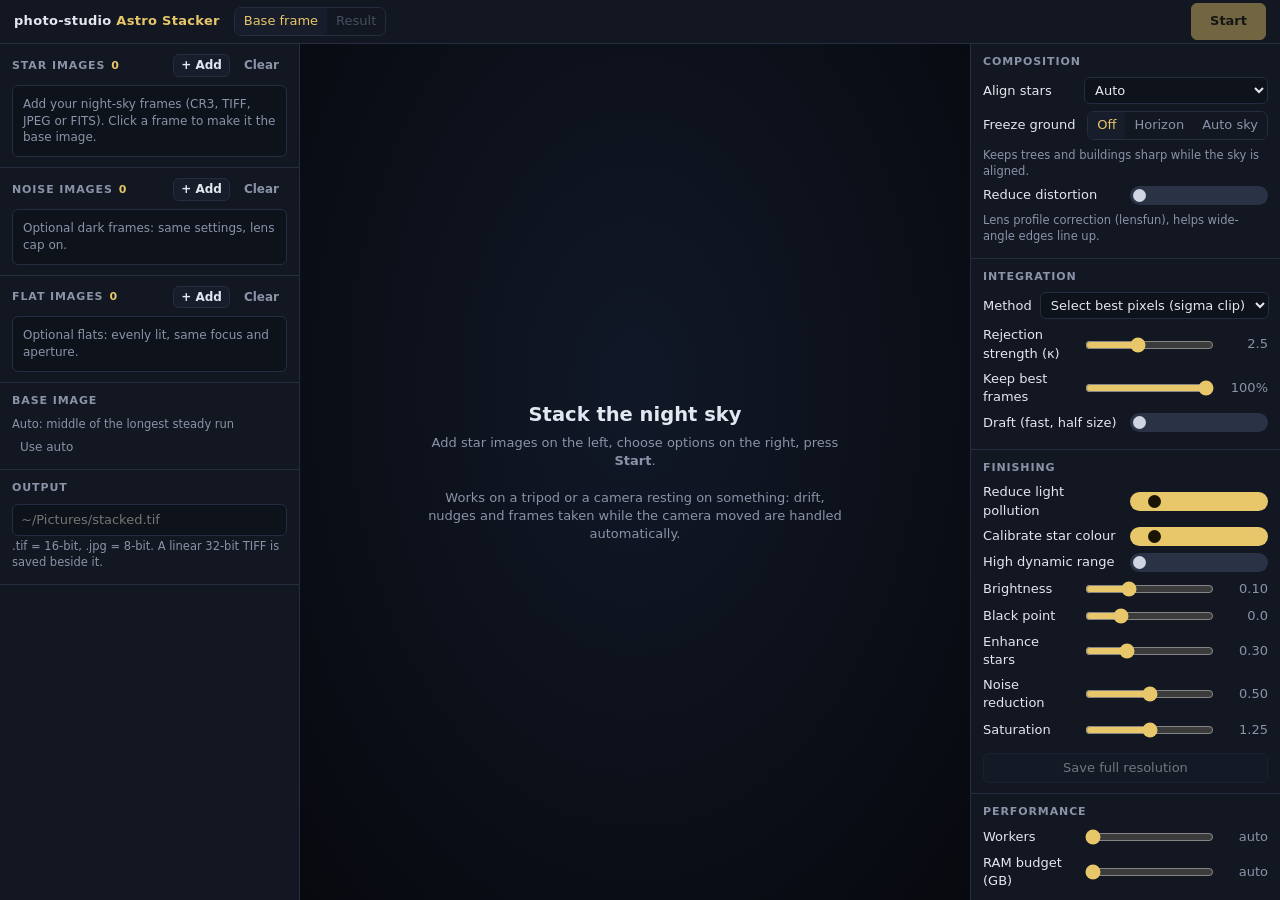
<file: photostudio/astro/static/astro.html>
<!doctype html>
<html lang="en">
<head>
<meta charset="utf-8">
<meta name="viewport" content="width=device-width, initial-scale=1">
<title>Astro Stacker</title>
<link rel="icon" href="data:image/svg+xml,%3Csvg xmlns='http://www.w3.org/2000/svg' viewBox='0 0 16 16'%3E%3Crect width='16' height='16' rx='3' fill='%23101522'/%3E%3Cpath d='M8 2l1.4 4.1H14l-3.6 2.6 1.4 4.3L8 10.4 4.2 13l1.4-4.3L2 6.1h4.6z' fill='%23e8c66a'/%3E%3C/svg%3E">
<style>
:root{--bg:#0b0e15;--panel:#121722;--panel2:#171d2b;--line:#252d40;--text:#e3e7f0;--dim:#8a93a8;--acc:#e8c66a;--acc2:#6aa8e8;--bad:#e86a6a;--ok:#7bd88f}
*{box-sizing:border-box}html,body{height:100%;margin:0}
body{background:var(--bg);color:var(--text);font:13px/1.4 system-ui,-apple-system,"Segoe UI",sans-serif;display:grid;grid-template-rows:44px 1fr;overflow:hidden}
header{display:flex;align-items:center;gap:14px;padding:0 14px;border-bottom:1px solid var(--line);background:var(--panel)}
header .brand{font-weight:650;letter-spacing:.3px}header .brand b{color:var(--acc)}
header .sp{flex:1}
main{display:grid;grid-template-columns:300px 1fr 310px;min-height:0}
aside{background:var(--panel);overflow:auto;border-right:1px solid var(--line)}
aside.right{border-right:0;border-left:1px solid var(--line)}
section{border-bottom:1px solid var(--line);padding:10px 12px}
section h3{margin:0 0 8px;font-size:11px;letter-spacing:.9px;text-transform:uppercase;color:var(--dim);display:flex;align-items:center;gap:6px}
section h3 .n{color:var(--acc);font-weight:600}
section h3 .sp{flex:1}
button{background:var(--panel2);color:var(--text);border:1px solid var(--line);border-radius:6px;padding:5px 10px;font:inherit;cursor:pointer}
button:hover{border-color:#3a4560}button:disabled{opacity:.45;cursor:default}
button.primary{background:var(--acc);color:#1a1405;border-color:var(--acc);font-weight:650;padding:8px 18px}
button.small{padding:2px 7px;font-size:12px}button.ghost{background:none;border-color:transparent;color:var(--dim)}
.list{max-height:150px;overflow:auto;border:1px solid var(--line);border-radius:6px;background:#0e121b}
.list:empty::after{content:attr(data-empty);display:block;padding:10px;color:var(--dim);font-size:12px}
.item{display:flex;align-items:center;gap:6px;padding:3px 8px;font-size:12px;cursor:pointer;white-space:nowrap}
.item:hover{background:var(--panel2)}.item.base{color:var(--acc)}.item .nm{flex:1;overflow:hidden;text-overflow:ellipsis}
.item .x{color:var(--dim);visibility:hidden}.item:hover .x{visibility:visible}
.row{display:flex;align-items:center;gap:8px;margin:7px 0}.row label{flex:1;color:var(--text)}
.row .val{width:44px;text-align:right;color:var(--dim);font-variant-numeric:tabular-nums}
input[type=range]{flex:1.2;accent-color:var(--acc)}
input[type=text]{width:100%;background:#0e121b;border:1px solid var(--line);color:var(--text);border-radius:6px;padding:6px 8px;font:inherit}
select{background:#0e121b;color:var(--text);border:1px solid var(--line);border-radius:6px;padding:4px 6px;font:inherit}
.seg{display:inline-flex;border:1px solid var(--line);border-radius:7px;overflow:hidden}
.seg button{border:0;border-radius:0;background:none;color:var(--dim);padding:4px 9px}
.seg button.on{background:var(--panel2);color:var(--acc)}
.switch{position:relative;width:34px;height:19px;flex:none}
.switch input{opacity:0;width:0;height:0}
.switch span{position:absolute;inset:0;background:#2a3245;border-radius:20px;transition:.15s}
.switch span::after{content:"";position:absolute;left:3px;top:3px;width:13px;height:13px;border-radius:50%;background:#cfd5e2;transition:.15s}
.switch input:checked+span{background:var(--acc)}.switch input:checked+span::after{transform:translateX(15px);background:#1a1405}
.hint{color:var(--dim);font-size:11.5px;margin:2px 0 4px}
#stage{position:relative;display:grid;place-items:center;min-height:0;background:radial-gradient(ellipse at 50% 40%,#111827,#07090e)}
#view{position:relative;max-width:calc(100% - 32px);max-height:calc(100% - 120px)}
#view img{display:block;max-width:100%;max-height:calc(100vh - 210px);border-radius:4px;box-shadow:0 10px 40px #0009}
#horizon{position:absolute;left:0;right:0;height:0;border-top:2px dashed var(--acc2);cursor:ns-resize;display:none}
#horizon::before{content:"drag: ground below this line";position:absolute;right:6px;top:-20px;font-size:11px;color:var(--acc2);background:#0b0e15cc;padding:1px 6px;border-radius:4px}
#horizon.on{display:block}#groundshade{position:absolute;left:0;right:0;bottom:0;background:#6aa8e81a;display:none;pointer-events:none}
#empty{color:var(--dim);text-align:center;max-width:420px}#empty h2{color:var(--text);font-weight:600;margin:0 0 6px}
#bar{position:absolute;left:16px;right:16px;bottom:12px;background:#0e121bcc;border:1px solid var(--line);border-radius:10px;padding:10px 12px;backdrop-filter:blur(6px);display:none}
#bar.on{display:block}#bar .top{display:flex;gap:10px;align-items:center}
#bar .pbar{flex:1;height:6px;background:#1f2636;border-radius:4px;overflow:hidden}#bar .pbar i{display:block;height:100%;width:0;background:linear-gradient(90deg,var(--acc2),var(--acc));transition:width .3s}
#bar .msg{color:var(--dim);font-size:12px;min-width:220px;text-align:right;white-space:nowrap;overflow:hidden;text-overflow:ellipsis}
#log{max-height:96px;overflow:auto;font:11.5px/1.45 ui-monospace,monospace;color:var(--dim);margin-top:8px;white-space:pre-wrap}
.stats{display:grid;grid-template-columns:1fr 1fr;gap:6px;margin-top:6px}
.stat{background:var(--panel2);border:1px solid var(--line);border-radius:7px;padding:6px 8px}
.stat b{display:block;font-size:16px;color:var(--acc);font-variant-numeric:tabular-nums}.stat span{color:var(--dim);font-size:11px}
.dlg{position:fixed;inset:0;background:#0009;display:none;place-items:center;z-index:9}.dlg.on{display:grid}
.dlg .box{width:min(760px,94vw);height:min(560px,88vh);background:var(--panel);border:1px solid var(--line);border-radius:12px;display:grid;grid-template-rows:auto auto 1fr auto}
.dlg .hd{padding:12px 14px;display:flex;gap:10px;align-items:center;border-bottom:1px solid var(--line)}
.dlg .path{padding:8px 14px;color:var(--dim);font-size:12px;display:flex;gap:6px;align-items:center}
.dlg .files{overflow:auto;padding:4px 8px}.dlg .ft{padding:10px 14px;border-top:1px solid var(--line);display:flex;gap:8px;align-items:center}
.f{display:flex;gap:8px;align-items:center;padding:4px 8px;border-radius:6px;cursor:pointer;user-select:none}
.f:hover{background:var(--panel2)}.f.sel{background:#e8c66a22;color:var(--acc)}.f .ic{width:16px;color:var(--dim)}
.toast{position:fixed;left:50%;top:56px;transform:translateX(-50%);background:var(--panel2);border:1px solid var(--line);padding:8px 14px;border-radius:8px;display:none;z-index:10}
.toast.on{display:block}.toast.err{border-color:var(--bad);color:#ffd0d0}
@media (max-width:1000px){main{grid-template-columns:1fr}aside{max-height:none}#stage{min-height:60vh}body{overflow:auto}}
</style>
</head>
<body>
<header>
  <div class="brand">photo-studio <b>Astro Stacker</b></div>
  <div class="seg" id="viewseg" title="Show the base frame or the stacked result">
    <button data-v="base" class="on">Base frame</button><button data-v="result" disabled>Result</button>
  </div>
  <div class="sp"></div>
  <button id="cancel" class="ghost" hidden>Cancel</button>
  <button id="start" class="primary" disabled>Start</button>
</header>
<main>
<aside>
  <section>
    <h3>Star images <span class="n" id="n-lights">0</span><span class="sp"></span><button class="small" data-add="lights">+ Add</button><button class="small ghost" data-clear="lights">Clear</button></h3>
    <div class="list" id="l-lights" data-empty="Add your night-sky frames (CR3, TIFF, JPEG or FITS). Click a frame to make it the base image."></div>
  </section>
  <section>
    <h3>Noise images <span class="n" id="n-darks">0</span><span class="sp"></span><button class="small" data-add="darks">+ Add</button><button class="small ghost" data-clear="darks">Clear</button></h3>
    <div class="list" id="l-darks" data-empty="Optional dark frames: same settings, lens cap on."></div>
  </section>
  <section>
    <h3>Flat images <span class="n" id="n-flats">0</span><span class="sp"></span><button class="small" data-add="flats">+ Add</button><button class="small ghost" data-clear="flats">Clear</button></h3>
    <div class="list" id="l-flats" data-empty="Optional flats: evenly lit, same focus and aperture."></div>
  </section>
  <section>
    <h3>Base image</h3>
    <div id="basename" class="hint">Auto: middle of the longest steady run</div>
    <button class="small ghost" id="baseauto">Use auto</button>
  </section>
  <section>
    <h3>Output</h3>
    <input type="text" id="out" placeholder="~/Pictures/stacked.tif">
    <div class="hint">.tif = 16-bit, .jpg = 8-bit. A linear 32-bit TIFF is saved beside it.</div>
  </section>
  <section id="results" hidden>
    <h3>Result</h3>
    <div class="stats" id="stats"></div>
    <div id="notes" class="hint" style="margin-top:8px"></div>
  </section>
</aside>

<div id="stage">
  <div id="empty"><h2>Stack the night sky</h2>Add star images on the left, choose options on the right, press <b>Start</b>.<br><br>
  Works on a tripod or a camera resting on something: drift, nudges and frames taken while the camera moved are handled automatically.</div>
  <div id="view" hidden><img id="img" alt="preview"><div id="groundshade"></div><div id="horizon"></div></div>
  <div id="bar"><div class="top"><div class="pbar"><i id="pfill"></i></div><div class="msg" id="pmsg"></div></div><div id="log"></div></div>
</div>

<aside class="right">
  <section>
    <h3>Composition</h3>
    <div class="row"><label>Align stars</label><select id="align"><option value="auto">Auto</option><option value="stars">Star matching</option><option value="ecc">Few stars (mini-stacks)</option><option value="none">Off (fixed)</option></select></div>
    <div class="row"><label>Freeze ground</label><div class="seg" id="freeze"><button data-v="off" class="on">Off</button><button data-v="horizon">Horizon</button><button data-v="auto">Auto sky</button></div></div>
    <div class="hint" id="freezehint">Keeps trees and buildings sharp while the sky is aligned.</div>
    <div class="row"><label>Reduce distortion</label><label class="switch"><input type="checkbox" id="lens"><span></span></label></div>
    <div class="hint">Lens profile correction (lensfun), helps wide-angle edges line up.</div>
  </section>
  <section>
    <h3>Integration</h3>
    <div class="row"><label>Method</label><select id="reject"><option value="sigma">Select best pixels (sigma clip)</option><option value="winsor">Winsorized</option><option value="mean">Average</option><option value="max">Star trails (lighten)</option></select></div>
    <div class="row"><label>Rejection strength (κ)</label><input type="range" id="kappa" min="1.5" max="4" step="0.1" value="2.5"><span class="val" id="v-kappa">2.5</span></div>
    <div class="row"><label>Keep best frames</label><input type="range" id="keep" min="0.3" max="1" step="0.05" value="1"><span class="val" id="v-keep">100%</span></div>
    <div class="row"><label>Draft (fast, half size)</label><label class="switch"><input type="checkbox" id="draft"><span></span></label></div>
  </section>
  <section>
    <h3>Finishing <span class="sp"></span><span class="hint" id="live" hidden>live</span></h3>
    <div class="row"><label>Reduce light pollution</label><label class="switch"><input type="checkbox" id="light_pollution" checked><span></span></label></div>
    <div class="row"><label>Calibrate star colour</label><label class="switch"><input type="checkbox" id="colour" checked><span></span></label></div>
    <div class="row"><label>High dynamic range</label><label class="switch"><input type="checkbox" id="hdr"><span></span></label></div>
    <div class="row"><label>Brightness</label><input type="range" id="target_bg" min="0.03" max="0.25" step="0.01" value="0.10"><span class="val" id="v-target_bg">0.10</span></div>
    <div class="row"><label>Black point</label><input type="range" id="black" min="-1" max="3" step="0.1" value="0"><span class="val" id="v-black">0.0</span></div>
    <div class="row"><label>Enhance stars</label><input type="range" id="enhance_stars" min="0" max="1" step="0.05" value="0.3"><span class="val" id="v-enhance_stars">0.30</span></div>
    <div class="row"><label>Noise reduction</label><input type="range" id="denoise" min="0" max="1" step="0.05" value="0.5"><span class="val" id="v-denoise">0.50</span></div>
    <div class="row"><label>Saturation</label><input type="range" id="saturation" min="0.5" max="2" step="0.05" value="1.25"><span class="val" id="v-saturation">1.25</span></div>
    <button id="save" disabled style="width:100%;margin-top:6px">Save full resolution</button>
  </section>
  <section>
    <h3>Performance</h3>
    <div class="row"><label>Workers</label><input type="range" id="jobs" min="0" max="32" step="1" value="0"><span class="val" id="v-jobs">auto</span></div>
    <div class="row"><label>RAM budget (GB)</label><input type="range" id="mem_gb" min="0" max="64" step="1" value="0"><span class="val" id="v-mem_gb">auto</span></div>
  </section>
</aside>
</main>

<div class="dlg" id="dlg"><div class="box">
  <div class="hd"><b id="dlgtitle">Add images</b><span class="sp" style="flex:1"></span><button class="small ghost" id="dlgclose">✕</button></div>
  <div class="path"><button class="small" id="up">↑ Up</button><input type="text" id="dlgpath"></div>
  <div class="files" id="files"></div>
  <div class="ft"><button class="small" id="selall">Select all images</button><span class="hint" id="selcount"></span><span style="flex:1"></span><button id="dlgadd" class="primary">Add</button></div>
</div></div>
<div class="toast" id="toast"></div>

<script>
const $ = s => document.querySelector(s), $$ = s => [...document.querySelectorAll(s)];
const S = {lights: [], darks: [], flats: [], base: null, job: null, freeze: "off", horizon: 0.3, view: "base", poll: null};
const api = async (url, opt = {}) => {
  const r = await fetch(url, {headers: {"Content-Type": "application/json"}, ...opt});
  const j = r.headers.get("content-type")?.includes("json") ? await r.json() : null;
  if (!r.ok) throw new Error(j?.error || r.statusText);
  return j;
};
function toast(msg, err) { const t = $("#toast"); t.textContent = msg; t.className = "toast on" + (err ? " err" : ""); clearTimeout(t._h); t._h = setTimeout(() => t.className = "toast", 3500); }
const base = p => p.split("/").pop();

function renderLists() {
  for (const k of ["lights", "darks", "flats"]) {
    const el = $("#l-" + k); el.innerHTML = "";
    S[k].forEach((p, i) => {
      const d = document.createElement("div");
      d.className = "item" + (k === "lights" && p === S.base ? " base" : "");
      d.innerHTML = `<span class="nm" title="${p}">${k === "lights" && p === S.base ? "★ " : ""}${base(p)}</span><span class="x" title="remove">✕</span>`;
      d.querySelector(".x").onclick = e => { e.stopPropagation(); S[k].splice(i, 1); if (p === S.base) S.base = null; renderLists(); };
      if (k === "lights") d.onclick = () => { S.base = p; renderLists(); showBase(); };
      el.appendChild(d);
    });
    $("#n-" + k).textContent = S[k].length;
  }
  $("#basename").textContent = S.base ? base(S.base) : "Auto: middle of the longest steady run";
  $("#start").disabled = S.lights.length < 2 || (S.job && S.job.state === "running");
  if (!S.job && S.lights.length) showBase();
}
function showBase() {
  const p = S.base || S.lights[Math.floor(S.lights.length / 2)];
  if (!p) return;
  $("#empty").hidden = true; $("#view").hidden = false;
  if (S.view === "base") { $("#img").src = "/api/thumb?size=1400&path=" + encodeURIComponent(p); }
  drawHorizon();
}
function drawHorizon() {
  const on = S.freeze === "horizon" && S.view === "base";
  $("#horizon").classList.toggle("on", on);
  $("#groundshade").style.display = on ? "block" : "none";
  const top = (1 - S.horizon) * 100;
  $("#horizon").style.top = top + "%"; $("#groundshade").style.top = top + "%";
}
(() => {   // drag the horizon line
  const h = $("#horizon"); let drag = false;
  h.onpointerdown = e => { drag = true; h.setPointerCapture(e.pointerId); };
  h.onpointermove = e => { if (!drag) return; const r = $("#view").getBoundingClientRect();
    S.horizon = Math.min(0.9, Math.max(0.02, 1 - (e.clientY - r.top) / r.height)); drawHorizon(); };
  h.onpointerup = () => drag = false;
})();

// ---------- file dialog
let dlgKind = null, dlgSel = new Set(), dlgCur = null;
async function browse(path) {
  try {
    const r = await api("/api/browse?path=" + encodeURIComponent(path || ""));
    dlgCur = r; dlgSel.clear(); $("#dlgpath").value = r.path; $("#up").disabled = !r.parent;
    const box = $("#files"); box.innerHTML = "";
    for (const d of r.dirs) { const e = document.createElement("div"); e.className = "f"; e.innerHTML = `<span class="ic">📁</span>${d}`; e.ondblclick = e.onclick = () => browse(r.path + "/" + d); box.appendChild(e); }
    for (const f of r.files) { const e = document.createElement("div"); e.className = "f"; e.innerHTML = `<span class="ic">▫</span>${f}`;
      e.onclick = ev => { const p = r.path + "/" + f; dlgSel.has(p) ? dlgSel.delete(p) : dlgSel.add(p); e.classList.toggle("sel"); selCount(); };
      e.ondblclick = () => { dlgSel.add(r.path + "/" + f); addSel(); }; box.appendChild(e); }
    if (!r.dirs.length && !r.files.length) box.innerHTML = '<div class="hint" style="padding:10px">No folders or images here.</div>';
    selCount(); localStorage.setItem("astro.lastdir", r.path);
  } catch (e) { toast(e.message, true); }
}
function selCount() { $("#selcount").textContent = dlgSel.size ? dlgSel.size + " selected" : `${dlgCur?.files.length || 0} images in folder`; }
function addSel() {
  const add = [...dlgSel].sort(); S[dlgKind] = [...new Set([...S[dlgKind], ...add])];
  if (dlgKind === "lights" && !$("#out").value && add.length) $("#out").value = add[0].replace(/\/[^/]+$/, "") + "/stacked.tif";
  $("#dlg").classList.remove("on"); renderLists();
}
$$("[data-add]").forEach(b => b.onclick = () => { dlgKind = b.dataset.add; $("#dlgtitle").textContent = "Add " + ({lights: "star", darks: "noise (dark)", flats: "flat"})[dlgKind] + " images";
  $("#dlg").classList.add("on"); let last = null; try { last = localStorage.getItem("astro.lastdir"); } catch (e) {} browse(last || ""); });
$$("[data-clear]").forEach(b => b.onclick = () => { S[b.dataset.clear] = []; if (b.dataset.clear === "lights") S.base = null; renderLists(); });
$("#dlgclose").onclick = () => $("#dlg").classList.remove("on");
$("#up").onclick = () => dlgCur?.parent && browse(dlgCur.parent);
$("#dlgpath").onkeydown = e => { if (e.key === "Enter") browse(e.target.value); };
$("#selall").onclick = () => { dlgCur.files.forEach(f => dlgSel.add(dlgCur.path + "/" + f)); $$("#files .f").forEach(e => { if (e.textContent.startsWith("▫")) e.classList.add("sel"); }); selCount(); };
$("#dlgadd").onclick = addSel;
$("#baseauto").onclick = () => { S.base = null; renderLists(); };

// ---------- options
const fmt = {keep: v => Math.round(v * 100) + "%", jobs: v => +v ? v : "auto", mem_gb: v => +v ? v : "auto",
  kappa: v => (+v).toFixed(1), black: v => (+v).toFixed(1)};
$$("input[type=range]").forEach(r => { const f = () => $("#v-" + r.id).textContent = (fmt[r.id] || (v => (+v).toFixed(2)))(r.value); r.oninput = f; f(); });
$$("#freeze button").forEach(b => b.onclick = () => { $$("#freeze button").forEach(x => x.classList.toggle("on", x === b)); S.freeze = b.dataset.v;
  $("#freezehint").textContent = {off: "Keeps trees and buildings sharp while the sky is aligned.", horizon: "Drag the dashed line on the picture: everything below it is ground.", auto: "An automatic sky mask (AI model when installed) separates sky from ground."}[S.freeze];
  if (S.view !== "base") setView("base"); drawHorizon(); });
const finishOpts = () => ({light_pollution: $("#light_pollution").checked, colour: $("#colour").checked, hdr: $("#hdr").checked,
  target_bg: +$("#target_bg").value, black: +$("#black").value, enhance_stars: +$("#enhance_stars").value,
  denoise: +$("#denoise").value, saturation: +$("#saturation").value});
function setView(v) { S.view = v; $$("#viewseg button").forEach(b => b.classList.toggle("on", b.dataset.v === v));
  if (v === "result" && S.job) $("#img").src = `/api/job/${S.job.id}/preview.jpg?t=${Date.now()}`; else showBase(); drawHorizon(); }
$$("#viewseg button").forEach(b => b.onclick = () => !b.disabled && setView(b.dataset.v));

// ---------- run
$("#start").onclick = async () => {
  const body = {lights: S.lights, darks: S.darks, flats: S.flats, base: S.base, out: $("#out").value.trim() || null,
    options: {align: $("#align").value, freeze: S.freeze, horizon: S.horizon, lens: $("#lens").checked, reject: $("#reject").value,
      kappa: +$("#kappa").value, keep: +$("#keep").value, draft: $("#draft").checked, jobs: +$("#jobs").value, mem_gb: +$("#mem_gb").value},
    finish: finishOpts()};
  try { const r = await api("/api/stack", {method: "POST", body: JSON.stringify(body)}); S.job = {id: r.job, state: "running"};
    $("#bar").classList.add("on"); $("#cancel").hidden = false; $("#start").disabled = true; poll(); }
  catch (e) { toast(e.message, true); }
};
$("#cancel").onclick = () => S.job && api(`/api/job/${S.job.id}/cancel`, {method: "POST"});
async function poll() {
  clearTimeout(S.poll);
  let j; try { j = await api(`/api/job/${S.job.id}`); } catch (e) { S.poll = setTimeout(poll, 1500); return; }
  S.job = j;
  $("#pfill").style.width = Math.round(j.frac * 100) + "%";
  $("#pmsg").textContent = `${j.stage} · ${j.msg} · ${j.elapsed}s`;
  $("#log").textContent = j.log.join("\n"); $("#log").scrollTop = 1e9;
  if (j.state === "running" || j.state === "queued") { S.poll = setTimeout(poll, 700); return; }
  $("#cancel").hidden = true; renderLists();
  if (j.state === "done") { done(j); } else if (j.state === "error") toast(j.error, true); else toast("Cancelled");
}
function done(j) {
  $("[data-v=result]").disabled = false; setView("result"); $("#save").disabled = false; $("#live").hidden = false;
  const i = j.info || {}; $("#results").hidden = false;
  const st = [[`${i.frames_used}/${i.frames_total}`, "frames stacked"], [`×${(i.noise_gain_vs_single_frame || 0).toFixed(1)}`, "less noise"],
    [i.validation ? i.validation.confirmed : "–", "faint stars confirmed in both halves"], [(i.nudges_before || []).length, "camera nudges handled"]];
  $("#stats").innerHTML = st.map(([b, s]) => `<div class="stat"><b>${b}</b><span>${s}</span></div>`).join("");
  $("#notes").innerHTML = (i.notes || []).map(n => "• " + n).join("<br>") + (j.saved.length ? "<br><br>Saved:<br>" + j.saved.map(base).join("<br>") : "");
  toast("Stack finished");
}
let rf = null;
$$("aside.right section:nth-of-type(3) input").forEach(el => el.addEventListener("input", () => {
  if (!S.job || S.job.state !== "done") return;
  clearTimeout(rf); rf = setTimeout(async () => {
    try { await api(`/api/job/${S.job.id}/refinish`, {method: "POST", body: JSON.stringify(finishOpts())}); setView("result"); } catch (e) { toast(e.message, true); }
  }, 250);
}));
$("#save").onclick = async () => {
  const out = $("#out").value.trim(); if (!out) return toast("Set an output file first", true);
  $("#save").disabled = true; $("#save").textContent = "Saving…";
  try { const r = await api(`/api/job/${S.job.id}/save`, {method: "POST", body: JSON.stringify({out, finish: finishOpts()})}); toast("Saved " + r.saved.map(base).join(", ")); }
  catch (e) { toast(e.message, true); }
  $("#save").disabled = false; $("#save").textContent = "Save full resolution";
};
document.addEventListener("keydown", e => { if (e.key === "Escape") $("#dlg").classList.remove("on"); });
renderLists();
</script>
</body>
</html>
</file>
